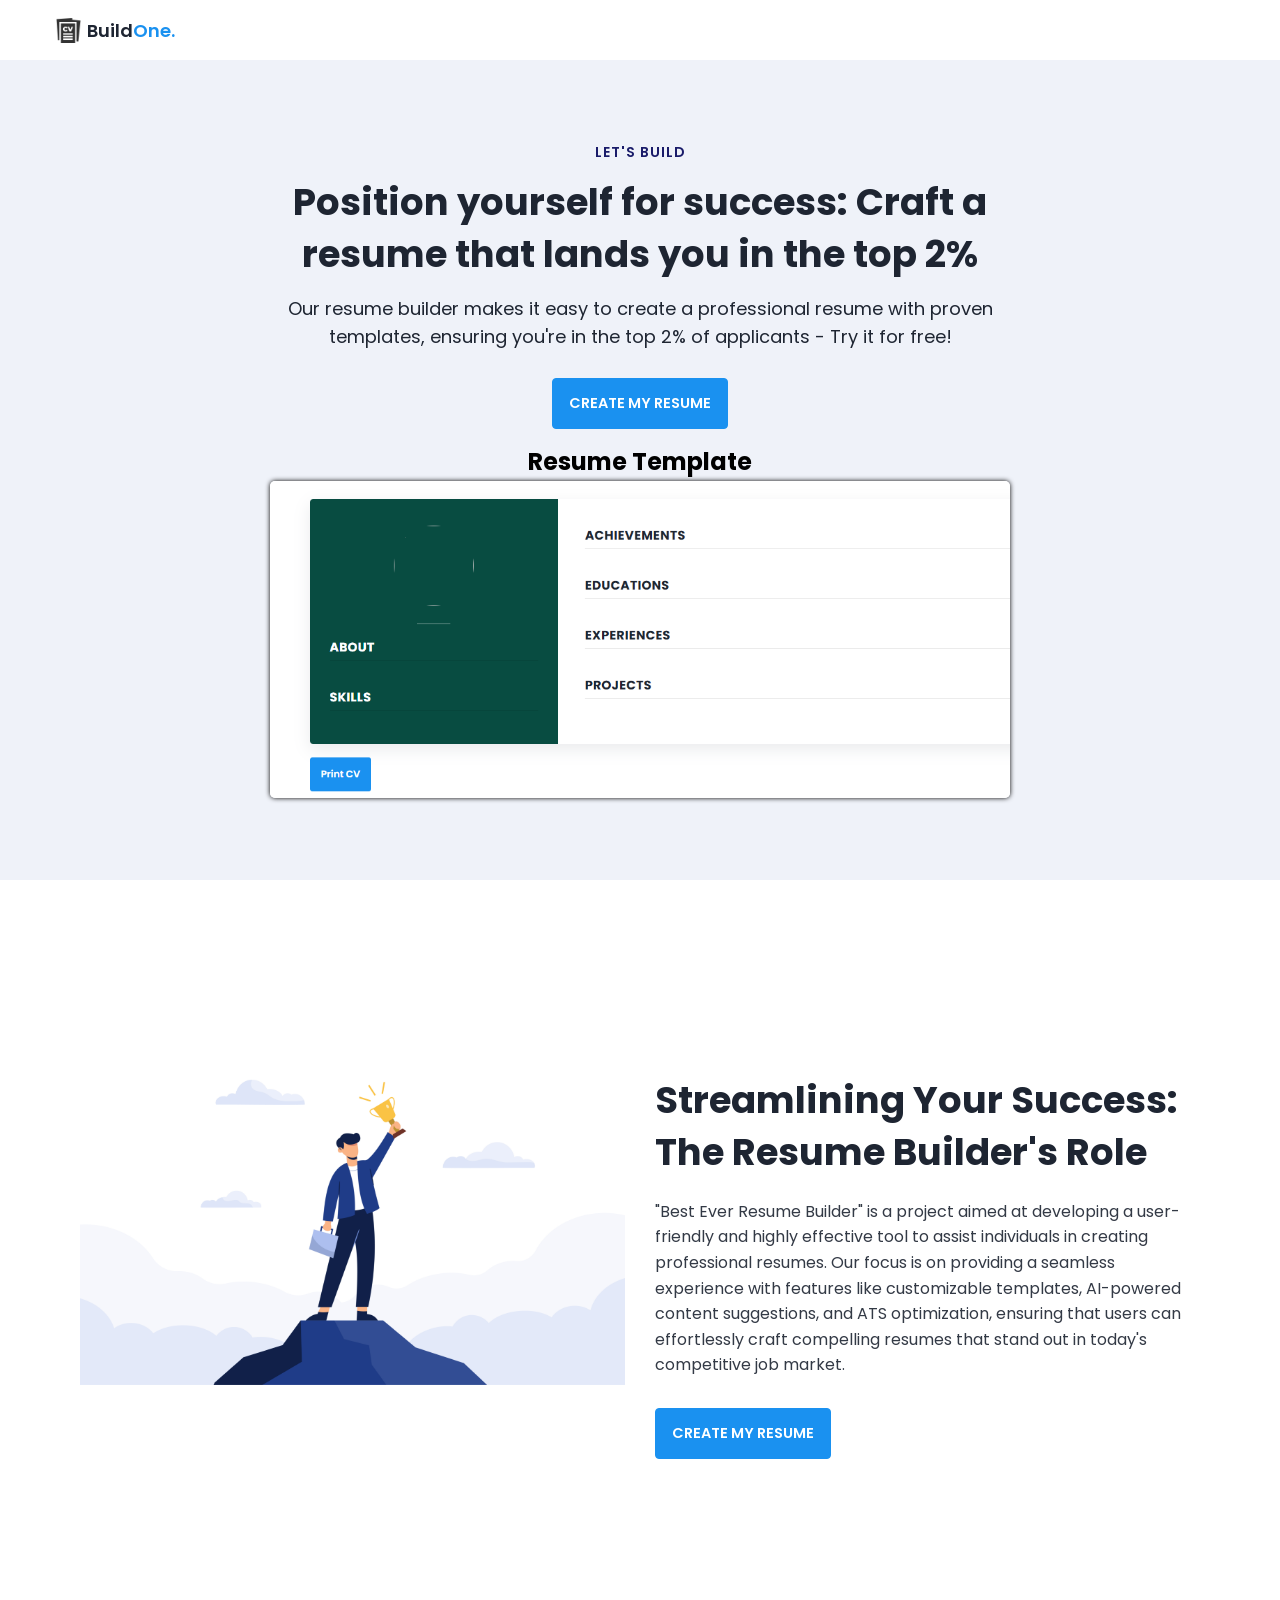
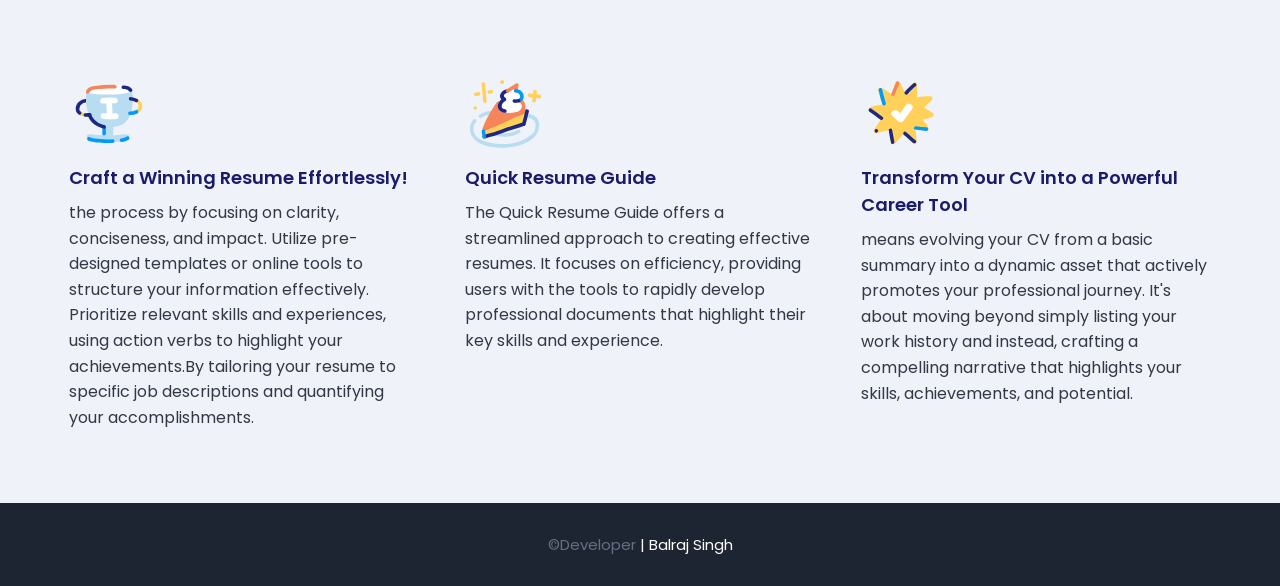
<file: index.html>
<!DOCTYPE html>
<html>
    <head>
        <meta charset="utf-8">
        <meta http-equiv="X-UA-Compatible" content="IE=edge">
        <title>Resume Maker</title>
        <meta name="description" content="">
        <meta name="viewport" content="width=device-width, initial-scale=1">
        <link rel="stylesheet" href="assets/css/main.css">
    </head>
    <body>

        <nav class = "navbar bg-white">
            <div class="container">
                <div class = "navbar-content">
                    <div class = "brand-and-toggler">
                        <a href = "index.html" class = "navbar-brand">
                            <img src = "assets/images/curriculum-vitae.png" alt = "" class = "navbar-brand-icon">
                            <span class = "navbar-brand-text">Build<span>One.</span>
                        </a>
                       
                    </div>
                </div>
            </div>
        </nav>

        <header class = "header bg-bright" id = "header">
            <div class = "container">
                <div class = "header-content text-center">
                    <h6 class = "text-uppercase text-blue-dark fs-14 fw-6 ls-1">Let's Build</h6>
                    <h1 class = "lg-title">Position yourself for success: Craft a resume that lands you in the top 2%</h1>
                    <p class = "text-dark fs-18">Our resume builder makes it easy to create a professional resume with proven templates, ensuring you're in the top 2% of applicants - Try it for free!</p>
                    <a href = "resume.html" target="_blank" class = "btn btn-primary text-uppercase">create my resume</a>
                    <!-- <img src = "assets/images/dublin-resume-templates.avif"> -->
                     <h2 style="margin:15px 0 2px 0;">Resume Template</h2>
                    <img src="assets/images/resumsepreview.png" alt="" style="box-shadow: 0 0 5px black;margin: 0;border-radius: 5px;">
                </div>
            </div>
        </header>

        <div class="section-one">
            <div class="container">
                <div class = "section-one-content">
                    <div class="section-one-l">
                        <!-- <img src = "assets/images/visual-0c7080adf17f1f207276f613447c924f667dab34b7ac415cd7ef653172defd0b.svg"> -->
                         <img src="assets/images/Success.jpg" alt="">
                    </div>
                    <div class = "section-one-r text-center">
                        <h2 class = "lg-title">Streamlining Your Success: The Resume Builder's Role</h2>
                        <p class = "text">"Best Ever Resume Builder" is a project aimed at developing a user-friendly and highly effective tool to assist individuals in creating professional resumes. Our focus is on providing a seamless experience with features like customizable templates, AI-powered content suggestions, and ATS optimization, ensuring that users can effortlessly craft compelling resumes that stand out in today's competitive job market.</p>
                        <div class = "btn-group">
                            <a href = "resume.html" target="_blank" class = "btn btn-primary text-uppercase">create my resume</a>
        
                        </div>
                    </div>
                </div>
            </div>
        </div>

        <div class = "section-two bg-bright">
            <div class="container">
                <div class="section-two-content">
                    <div class = "section-items">
                        <div class = "section-item">
                            <div class = "section-item-icon">
                                <img src = "assets/images/feature-1-edf4481d69166ac81917d1e40e6597c8d61aa970ad44367ce78049bf830fbda5.svg" alt = "">
                            </div>
                            <h5 class = "section-item-title">Craft a Winning Resume Effortlessly!</h5>
                            <p class = "text">the process by focusing on clarity, conciseness, and impact. Utilize pre-designed templates or online tools to structure your information effectively. Prioritize relevant skills and experiences, using action verbs to highlight your achievements.By tailoring your resume to specific job descriptions and quantifying your accomplishments.</p>
                        </div>

                        <div class = "section-item">
                            <div class = "section-item-icon">
                                <img src = "assets/images/feature-2-a7a471bd973c02a55d1b3f8aff578cd3c9a4c5ac4fc74423d94ecc04aef3492b.svg" alt = "">
                            </div>
                            <h5 class = "section-item-title">Quick Resume Guide</h5>
                            <p class = "text">The Quick Resume Guide offers a streamlined approach to creating effective resumes. It focuses on efficiency, providing users with the tools to rapidly develop professional documents that highlight their key skills and experience.</p>
                        </div>

                        <div class = "section-item">
                            <div class = "section-item-icon">
                                <img src = "assets/images/feature-3-4e87a82f83e260488c36f8105e26f439fdc3ee5009372bb5e12d9421f32eabdd.svg" alt = "">
                            </div>
                            <h5 class = "section-item-title">Transform Your CV into a Powerful Career Tool</h5>
                            <p class = "text">means evolving your CV from a basic summary into a dynamic asset that actively promotes your professional journey. It's about moving beyond simply listing your work history and instead, crafting a compelling narrative that highlights your skills, achievements, and potential.</p>
                        </div>
                    </div>
                </div>
            </div>
        </div>

        <footer class = "footer bg-dark">
            <div class="container">
                <div class = "footer-content text-center">
                    <p class="fs-15">&copy;Developer <span>| Balraj Singh</span></p>
                </div>
            </div>
        </footer>
        
    </body>
</html>
</file>
<file: assets/css/main.css>
@import url('https://fonts.googleapis.com/css2?family=Manrope:wght@200;300;400;500;600;700;800&family=Poppins:ital,wght@0,100;0,200;0,300;0,400;0,500;0,600;0,700;0,800;0,900;1,100;1,200;1,300;1,400;1,500;1,600;1,700;1,800;1,900&display=swap');

:root{
    --clr-blue: #1A91F0;
    --clr-blue-mid: #1170CD;
    --clr-blue-dark: #1A1C6A;
    --clr-white: #fff;
    --clr-bright: #EFF2F9;
    --clr-dark: #1e2532;
    --clr-black: #000;
    --clr-grey: #656e83;
    --clr-green: #084C41;
    --font-poppins: 'Poppins', sans-serif;
    --font-manrope: 'Manrope', sans-serif;;
    --transition: all 300ms ease-in-out;
}

*{
    padding: 0;
    margin: 0;
    box-sizing: border-box;
}

html{
    font-size: 10px;
}

body{
    font-size: 1.6rem;
    font-family: var(--font-poppins);
}

button{
    border: none;
    background-color: transparent;
    outline: 0;
    cursor: pointer;
    font-family: inherit;
}

img{
    width: 100%;
    display: block;
}

a{
    text-decoration: none;
}

/* fonts */
.font-poppins{font-family: var(--font-poppins);}
.font-manrope{font-family: var(--font-manrope);}

/* text colors */
.text-blue{color: var(--clr-blue);}
.text-blue-mid{color: var(--clr-blue-mid);}
.text-blue-dark{color: var(--clr-blue-dark);}
.text-bright{color: var(--clr-bright);}
.text-dark{color: var(--clr-dark);}
.text-grey{color: var(--clr-grey);}
.text-white{color: var(--clr-white);}

/* backgrounds */
.bg-blue{background-color: var(--clr-blue);}
.bg-blue-mid{background-color: var(--clr-blue-mid);}
.bg-blue-dark{background-color: var(--clr-blue-dark);}
.bg-bright{background-color: var(--clr-bright);}
.bg-dark{background-color: var(--clr-dark);}
.bg-grey{background-color: var(--clr-grey);}
.bg-white{background-color: var(--clr-white);}
.bg-black{background-color: var(--clr-black);}
.bg-green{background-color: var(--clr-green);}

.text-center{ text-align: center;}
.text-left{text-align: left;}
.text-right{text-align: right;}
.text-uppercase{text-transform: uppercase;}
.text-lowercase{text-transform: lowercase;}
.text-capitalize{text-transform: capitalize;}
.text{
    color: var(--clr-dark);
    opacity: 0.9;
    margin: 2rem 0;
    line-height: 1.6;
}

.fw-2{font-weight: 200;}
.fw-3{font-weight: 300;}
.fw-4{font-weight: 400;}
.fw-5{font-weight: 500;}
.fw-6{font-weight: 600;}
.fw-7{font-weight: 700;}
.fw-8{font-weight: 800;}

.fs-13{font-size: 13px;}
.fs-14{font-size: 14px;}
.fs-15{font-size: 15px;}
.fs-16{font-size: 16px;}
.fs-17{font-size: 17px;}
.fs-18{font-size: 18px;}
.fs-19{font-size: 19px;}
.fs-20{font-size: 20px;}
.fs-21{font-size: 21px;}
.fs-22{font-size: 22px;}
.fs-23{font-size: 23px;}
.fs-24{font-size: 24px;}
.fs-25{font-size: 25px;}

.ls-1{letter-spacing: 1px;}
.ls-2{letter-spacing: 2px;}

.container{
    max-width: 1200px;
    margin: 0 auto;
    padding: 0 1.6rem;
}

/* bars button */
.bars{
    display: flex;
    flex-direction: column;
    justify-content: space-between;
    height: 16.5px;
    width: 25px;
}
.bars .bar{
    width: 100%;
    height: 2px;
    background-color: var(--clr-blue);
    transition: var(--transition);
}

.bars:hover .bar{
    background-color: var(--clr-dark);
}

/* buttons */
.btn{
    font-size: 14.5px;
    font-weight: 600;
    padding: 1.4rem 1.6rem;
    border-radius: 4px;
    display: inline-block;
}

.btn-primary{
    background-color: var(--clr-blue);
    color: var(--clr-white);
    border: 1px solid var(--clr-blue);
    transition: var(--transition);
}

.btn-primary:hover{
    background-color: transparent;
    color: var(--clr-dark);
    border-color: var(--clr-grey);
}

.btn-secondary{
    background-color: transparent;
    color: var(--clr-dark);
    border: 1px solid var(--clr-grey);
    transition: var(--transition);
}

.btn-secondary:hover{
    background-color: var(--clr-blue);
    color: var(--clr-white);
    border-color: var(--clr-blue);
}

.btn-group button:first-child, .btn-group a:first-child{
    margin-right: 1rem!important;
}

/* navbar part */
.navbar{
    height: 60px;
    display: flex;
    align-items: center;
    box-shadow: rgba(0, 0, 0, 0.08) 0px 3px 8px;
}

.navbar .container{
    width: 100%;
}

.navbar-brand{
    display: flex;
    align-items: center;
    justify-content: flex-start;
    font-size: 1.8rem;
}
.navbar-brand-text{
    color: var(--clr-dark);
    font-weight: 600;
}
.navbar-brand-text span{
    color: var(--clr-blue);
}
.navbar-brand-icon{
    width: 25px;
    margin-right: 6px;
    opacity: 0.8;
}
.brand-and-toggler{
    display: flex;
    align-items: center;
    justify-content: space-between;
}
.header{
    min-height: calc(100vh - 80px);
    display: flex;
    flex-direction: column;
    align-items: center;
    justify-content: center;
}
.header-content{
    max-width: 740px;
    margin-right: auto;
    margin-left: auto;
}
.header-content img{
    max-width: 760px;
    border-top-right-radius: 8px;
    border-top-left-radius: 8px;
    margin-top: 3.2rem;
}
.lg-title{
    margin: 1.4rem 0;
    font-size: 37px;
    line-height: 1.4;
    color: var(--clr-dark);
}
.header-content p{
    margin-bottom: 2.6rem;
    line-height: 1.6;
}


/* section one */
.section-one{
    padding: 64px 0;
    min-height: 80vh;
    display: flex;
    align-items: center;
}
.section-one-l img{
    max-width: 545px;
    margin-right: auto;
    margin-left: auto;
}
.section-one-r{
    margin-top: 4rem;
}

.section-one .btn-group{
    margin-top: 2rem;
}
.section-one-r{
    max-width: 545px;
    margin-right: auto;
    margin-left: auto;
}
.section-one-r .btn-group{
    margin-top: 3rem;
}

/* section two */
.section-two{
    padding: 64px 0;
}
.section-two .section-items{
    display: grid;
    gap: 2rem;
}

.section-two .section-item{
    max-width: 350px;
    text-align: center;
    margin-right: auto;
    margin-left: auto;
}
.section-two .section-item-icon{
    margin: 1rem 0;
}
.section-two .section-item-icon img{
    width: 80px;
    margin-right: auto;
    margin-left: auto;
}
.section-two .section-item-title{
    color: var(--clr-blue-dark);
    font-size: 1.8rem;
    font-weight: 600;
}
.section-two .text{
    margin: 0.9rem 0;
}

/* footer */
.footer{
    padding: 3rem 0;
}
.footer-content p{
    color: var(--clr-grey);
}
.footer-content p span{
    color: var(--clr-white);
}

/* media queries */
@media screen and (min-width: 768px){
    .section-two .section-items{
        grid-template-columns: repeat(2, 1fr);
    }
}

@media screen and (min-width: 992px){
    .section-one-content{
        display: grid;
        grid-template-columns: repeat(2, 1fr);
        column-gap: 3rem;
    }
    .section-one-r{
        text-align: left;
    }
    .section-two .section-items{
        grid-template-columns: repeat(3, 1fr);
    }
    .section-two .section-item{
        text-align: left;
    }
    .section-two .section-item-icon img{
        margin-left: 0;
    }
}



/* resume page */
#about-sc{
    padding: 64px 0;
}

.cv-form-row-title{
    background-color: var(--clr-dark);
    padding: 0.8rem 1.6rem;
    margin-bottom: 2rem;
}

.cv-form-row-title h3{
    color: var(--clr-white);
    font-weight: 500;
    text-transform: uppercase;
    letter-spacing: 1.5px;
    font-size: 1.7rem;
}
.cv-form-blk{
    margin: 3rem 0;
}
.cv-form-row{
    padding: 3rem 2rem 0 2rem;
    border: 1px solid rgba(0, 0, 0, 0.08);
    margin-bottom: 1rem;
    position: relative;
}
textarea{
    resize: none;
}
.form-elem{
    margin-bottom: 3rem;
    position: relative;
}
.form-label{
    display: block;
    font-weight: 600;
    font-size: 14px;
    color: var(--clr-dark);
    margin-bottom: 0.5rem;
}
.form-control{
    border-radius: none;
    border: 1px solid rgba(0, 0, 0, 0.1);
    font-size: 14px;
    padding: 0.8rem 1.6rem;
    font-family: inherit;
    width: 100%;
    outline: 0;
    transition: var(--transition);
}

.form-control:focus{
    border-color: rgba(0, 0, 0, 0.3);
}
.form-text{
    color: #ca0b00;
    font-size: 12px;
    position: absolute;
    letter-spacing: 0.5px;
    top: calc(100% + 2px);
    left: 0;
    width: 100%;
}
.cols-3, .cols-2{
    display: grid;
}
.repeater-add-btn{
    width: 25px;
    height: 25px;
    background-color: var(--clr-blue-mid);
    font-size: 1.6rem;
    color: var(--clr-white);
    margin: 1rem 0;
}
.repeater-remove-btn{
    position: absolute;
    top: 10px;
    right: 10px;
    z-index: 999;
    width: 25px;
    height: 25px;
    border-radius: 50%;
    background-color: #ca0b00;
    color: var(--clr-white);
    font-size: 1.6rem;
}

/* preview section */
.preview-cnt{
    border-radius: 5px;
    display: grid;
    grid-template-columns: 32% auto;
    box-shadow: rgba(149, 157, 165, 0.2) 0px 8px 24px;
    overflow: hidden;
}

.preview-cnt-l{
    padding: 3rem 3rem 2rem 3rem;
}
.preview-cnt-r{
    padding: 3rem 3rem 3rem 4rem;
}
.preview-cnt-l .preview-blk:nth-child(1){
    text-align: center;
}
.preview-image{
    width: 120px;
    height: 120px;
    border-radius: 50%;
    overflow: hidden;
    margin-right: auto;
    margin-left: auto;
}
.preview-image img{
    width: 100%;
    height: 100%;
    object-fit: cover;
}
.preview-item-name{
    font-size: 2.4rem;
    font-weight: 600;
    margin: 1.8rem 0;
    position: relative;
}
.preview-item-name::after{
    position: absolute;
    content: "";
    bottom: -10px;
    width: 50px;
    height: 1.5px;
    background-color: rgba(255, 255, 255, 0.5);
    left: 50%;
    transform: translateX(-50%);
}
.preview-blk{
    padding: 1rem 0;
    margin-bottom: 1rem;
}
.preview-blk-title h3{
    text-transform: uppercase;
    letter-spacing: 0.5px;
    border-bottom: 0.5px solid rgba(0, 0, 0, 0.08);
    padding-bottom: 0.5rem;
}
.preview-blk-title{
    margin-bottom: 1rem;
}
.preview-blk-list .preview-item{
    font-size: 1.5rem;
    margin-bottom: 0.2rem;
    opacity: 0.95;
}
.preview-cnt-r .preview-blk-title{
    color: var(--clr-dark);
}
.preview-cnt-r .preview-blk-list .preview-item{
    margin-top: 1.8rem;
}

.achievements-items.preview-blk-list .preview-item span:first-child,
.educations-items.preview-blk-list .preview-item span:first-child,
.experiences-items.preview-blk-list .preview-item span:first-child{
    display: block;
    font-weight: 600;
    margin-bottom: 1rem;
    background-color: rgba(0, 0, 0, 0.03);
}

.educations-items.preview-blk-list .preview-item span:nth-child(2),
.experiences-items.preview-blk-list .preview-item span:nth-child(2){
    font-weight: 600;
    margin-right: 1rem;
}

.educations-items.preview-blk-list .preview-item span:nth-child(3),
.experiences-items.preview-blk-list .preview-item span:nth-child(3){
    font-style: italic;
    margin-right: 1rem;
}

.educations-items.preview-blk-list .preview-item span:nth-child(4),
.educations-items.preview-blk-list .preview-item span:nth-child(5),
.experiences-items.preview-blk-list .preview-item span:nth-child(4),
.experiences-items.preview-blk-list .preview-item span:nth-child(5){
    margin-right: 1rem;
    background-color: var(--clr-green);
    color: var(--clr-white);
    padding: 0 1rem;
    border-radius: 0.6rem;
}

.educations-items.preview-blk-list .preview-item span:nth-child(6),
.experiences-items.preview-blk-list .preview-item span:nth-child(6){
    font-size: 13.5px;
    display: block;
    opacity: 0.8;
    margin-top: 1rem;
}
.projects-items.preview-blk-list .preview-item span{
    display: block;
}

@media screen and (min-width: 768px){
    .cols-3{
        grid-template-columns: repeat(3, 1fr);
        column-gap: 2rem;
    }
    .cols-2{
        grid-template-columns: repeat(2, 1fr);
        column-gap: 2rem;
    }
}

@media screen and (min-width: 992px){
    .cv-form-row{
        padding: 3rem 3rem 0rem 3rem;
    }
    .cols-3{
        grid-template-columns: repeat(3, 1fr);
    }
}

.print-btn-sc{
    margin: 2rem 0 6rem 0;
}

/* print section */
@media print{
    body *{
        visibility: hidden;
    }

    .non_print_area{
        display: none;
    }

    .print_area, .print_area *{
        visibility: visible;
    }

    .print_area{
        width: 100%;
        position: absolute;
        left: 0;
        top: 0;
        overflow: hidden;
    }
}
</file>
